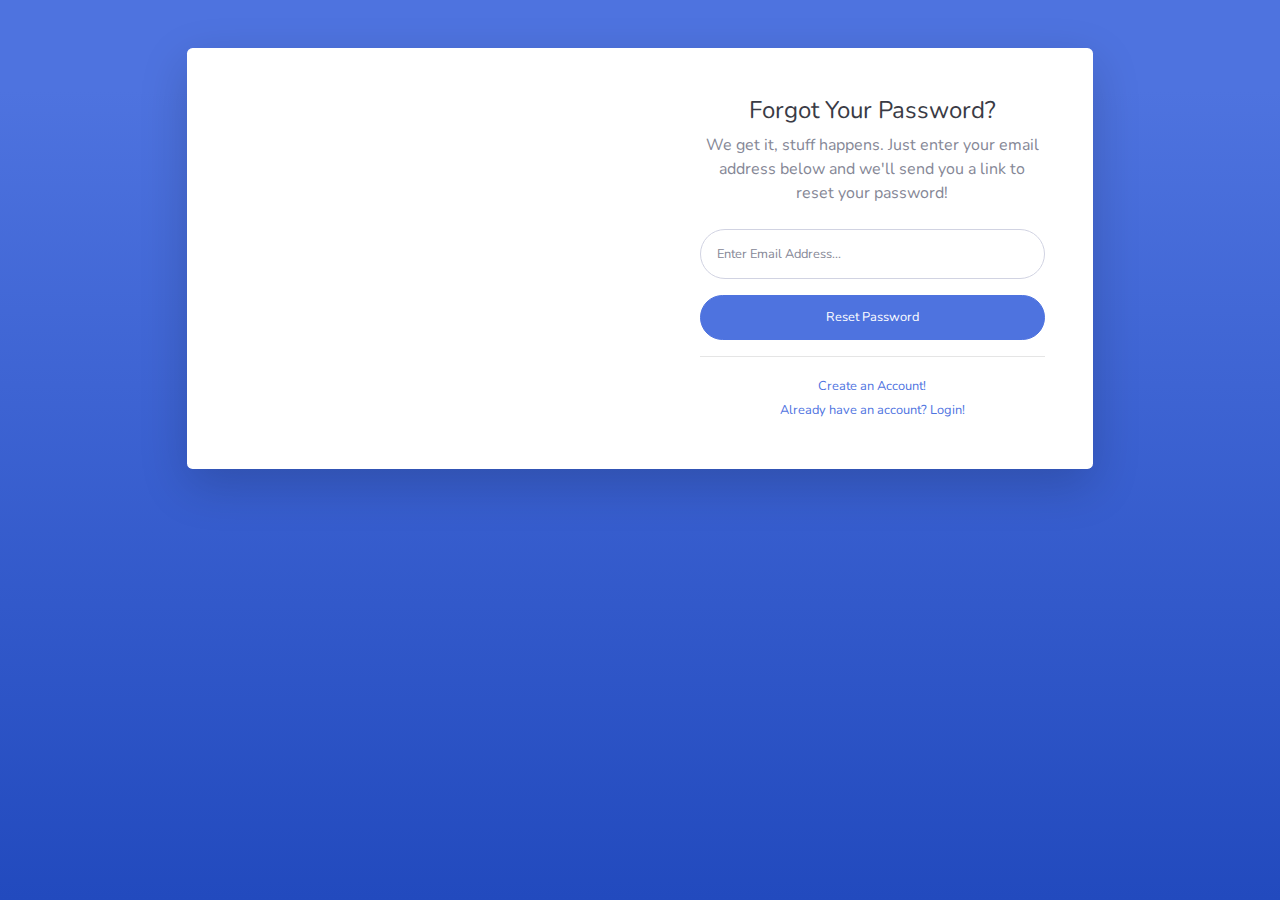
<file: src/main/webapp/Admin/forgot-password.html>
<!DOCTYPE html>
<html lang="en">

<head>

    <meta charset="utf-8">
    <meta http-equiv="X-UA-Compatible" content="IE=edge">
    <meta name="viewport" content="width=device-width, initial-scale=1, shrink-to-fit=no">
    <meta name="description" content="">
    <meta name="author" content="">

    <title>SB Admin 2 - Forgot Password</title>

    <!-- Custom fonts for this template-->
    <link href="vendor/fontawesome-free/css/all.min.css" rel="stylesheet" type="text/css">
    <link
        href="https://fonts.googleapis.com/css?family=Nunito:200,200i,300,300i,400,400i,600,600i,700,700i,800,800i,900,900i"
        rel="stylesheet">

    <!-- Custom styles for this template-->
    <link href="css/sb-admin-2.min.css" rel="stylesheet">

</head>

<body class="bg-gradient-primary">

    <div class="container">

        <!-- Outer Row -->
        <div class="row justify-content-center">

            <div class="col-xl-10 col-lg-12 col-md-9">

                <div class="card o-hidden border-0 shadow-lg my-5">
                    <div class="card-body p-0">
                        <!-- Nested Row within Card Body -->
                        <div class="row">
                            <div class="col-lg-6 d-none d-lg-block bg-password-image"></div>
                            <div class="col-lg-6">
                                <div class="p-5">
                                    <div class="text-center">
                                        <h1 class="h4 text-gray-900 mb-2">Forgot Your Password?</h1>
                                        <p class="mb-4">We get it, stuff happens. Just enter your email address below
                                            and we'll send you a link to reset your password!</p>
                                    </div>
                                    <form class="user">
                                        <div class="form-group">
                                            <input type="email" class="form-control form-control-user"
                                                id="exampleInputEmail" aria-describedby="emailHelp"
                                                placeholder="Enter Email Address...">
                                        </div>
                                        <a href="login.html" class="btn btn-primary btn-user btn-block">
                                            Reset Password
                                        </a>
                                    </form>
                                    <hr>
                                    <div class="text-center">
                                        <a class="small" href="register.html">Create an Account!</a>
                                    </div>
                                    <div class="text-center">
                                        <a class="small" href="login.html">Already have an account? Login!</a>
                                    </div>
                                </div>
                            </div>
                        </div>
                    </div>
                </div>

            </div>

        </div>

    </div>

    <!-- Bootstrap core JavaScript-->
    <script src="vendor/jquery/jquery.min.js"></script>
    <script src="vendor/bootstrap/js/bootstrap.bundle.min.js"></script>

    <!-- Core plugin JavaScript-->
    <script src="vendor/jquery-easing/jquery.easing.min.js"></script>

    <!-- Custom scripts for all pages-->
    <script src="js/sb-admin-2.min.js"></script>

</body>

</html>
</file>
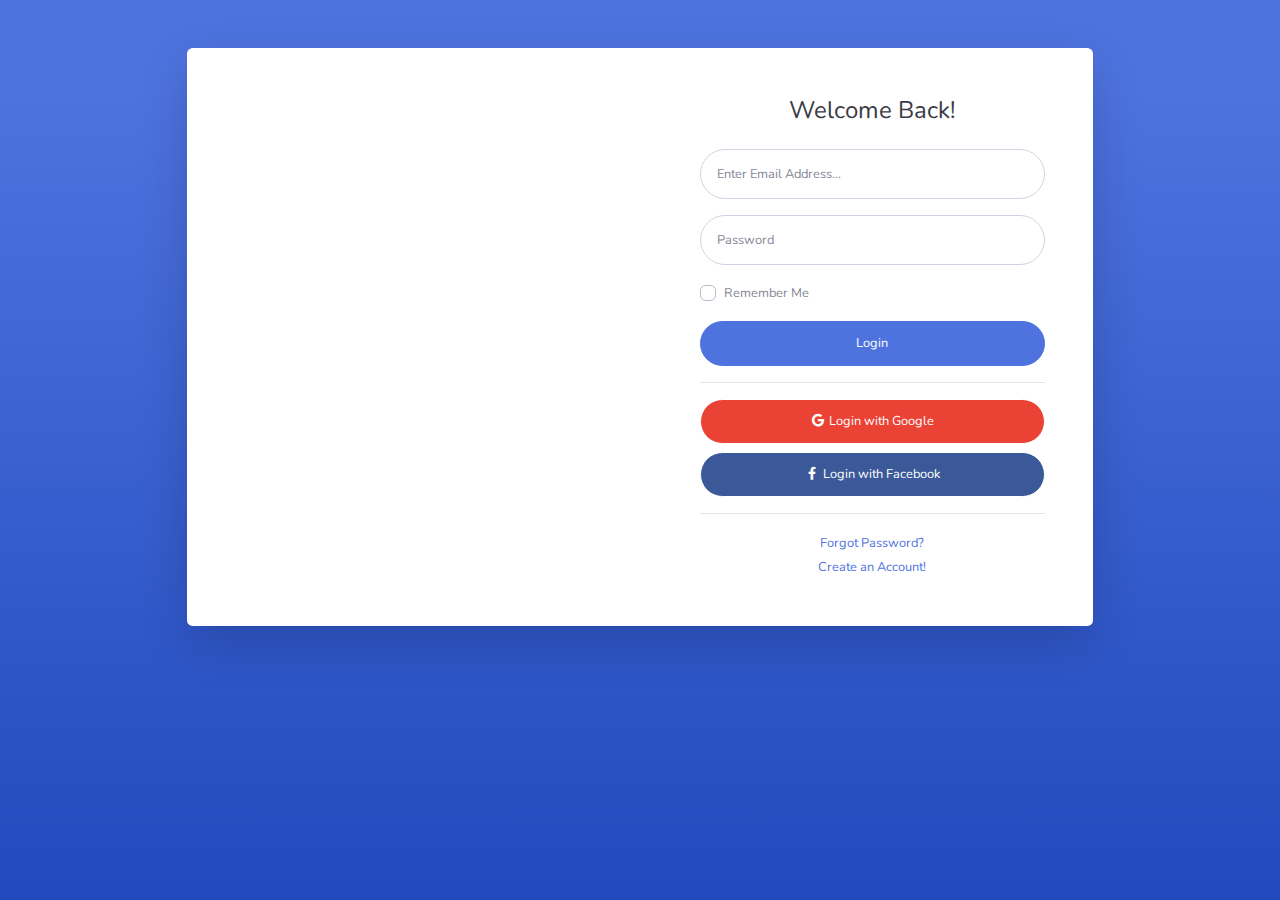
<file: src/main/webapp/Admin/login.html>
<!DOCTYPE html>
<html lang="en">

<head>

    <meta charset="utf-8">
    <meta http-equiv="X-UA-Compatible" content="IE=edge">
    <meta name="viewport" content="width=device-width, initial-scale=1, shrink-to-fit=no">
    <meta name="description" content="">
    <meta name="author" content="">

    <title>SB Admin 2 - Login</title>

    <!-- Custom fonts for this template-->
    <link href="vendor/fontawesome-free/css/all.min.css" rel="stylesheet" type="text/css">
    <link
        href="https://fonts.googleapis.com/css?family=Nunito:200,200i,300,300i,400,400i,600,600i,700,700i,800,800i,900,900i"
        rel="stylesheet">

    <!-- Custom styles for this template-->
    <link href="css/sb-admin-2.min.css" rel="stylesheet">

</head>

<body class="bg-gradient-primary">

    <div class="container">

        <!-- Outer Row -->
        <div class="row justify-content-center">

            <div class="col-xl-10 col-lg-12 col-md-9">

                <div class="card o-hidden border-0 shadow-lg my-5">
                    <div class="card-body p-0">
                        <!-- Nested Row within Card Body -->
                        <div class="row">
                            <div class="col-lg-6 d-none d-lg-block bg-login-image"></div>
                            <div class="col-lg-6">
                                <div class="p-5">
                                    <div class="text-center">
                                        <h1 class="h4 text-gray-900 mb-4">Welcome Back!</h1>
                                    </div>
                                    <form class="user">
                                        <div class="form-group">
                                            <input type="email" class="form-control form-control-user"
                                                id="exampleInputEmail" aria-describedby="emailHelp"
                                                placeholder="Enter Email Address...">
                                        </div>
                                        <div class="form-group">
                                            <input type="password" class="form-control form-control-user"
                                                id="exampleInputPassword" placeholder="Password">
                                        </div>
                                        <div class="form-group">
                                            <div class="custom-control custom-checkbox small">
                                                <input type="checkbox" class="custom-control-input" id="customCheck">
                                                <label class="custom-control-label" for="customCheck">Remember
                                                    Me</label>
                                            </div>
                                        </div>
                                        <a href="index.html" class="btn btn-primary btn-user btn-block">
                                            Login
                                        </a>
                                        <hr>
                                        <a href="index.html" class="btn btn-google btn-user btn-block">
                                            <i class="fab fa-google fa-fw"></i> Login with Google
                                        </a>
                                        <a href="index.html" class="btn btn-facebook btn-user btn-block">
                                            <i class="fab fa-facebook-f fa-fw"></i> Login with Facebook
                                        </a>
                                    </form>
                                    <hr>
                                    <div class="text-center">
                                        <a class="small" href="forgot-password.html">Forgot Password?</a>
                                    </div>
                                    <div class="text-center">
                                        <a class="small" href="register.html">Create an Account!</a>
                                    </div>
                                </div>
                            </div>
                        </div>
                    </div>
                </div>

            </div>

        </div>

    </div>

    <!-- Bootstrap core JavaScript-->
    <script src="vendor/jquery/jquery.min.js"></script>
    <script src="vendor/bootstrap/js/bootstrap.bundle.min.js"></script>

    <!-- Core plugin JavaScript-->
    <script src="vendor/jquery-easing/jquery.easing.min.js"></script>

    <!-- Custom scripts for all pages-->
    <script src="js/sb-admin-2.min.js"></script>

</body>

</html>
</file>
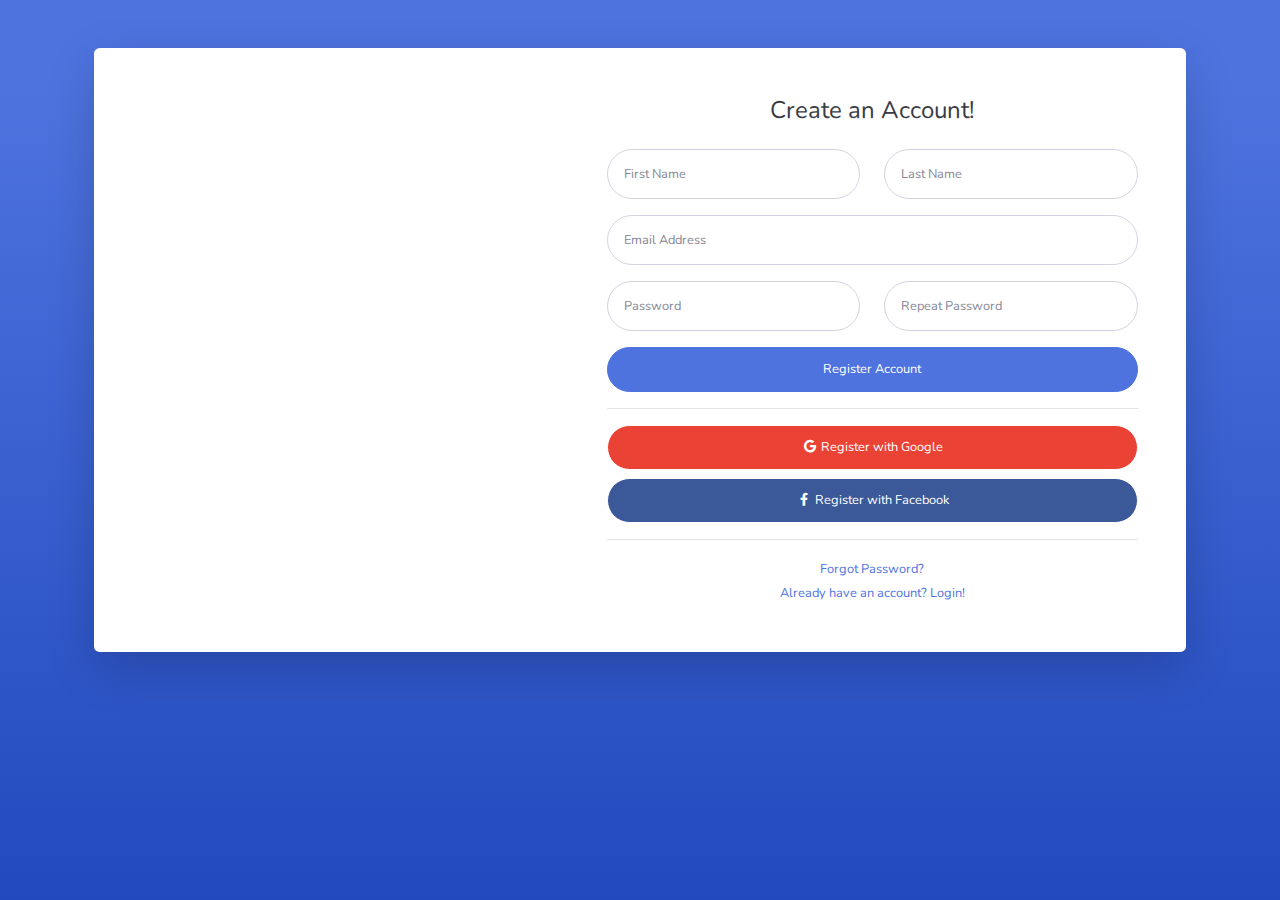
<file: src/main/webapp/Admin/register.html>
<!DOCTYPE html>
<html lang="en">

<head>

    <meta charset="utf-8">
    <meta http-equiv="X-UA-Compatible" content="IE=edge">
    <meta name="viewport" content="width=device-width, initial-scale=1, shrink-to-fit=no">
    <meta name="description" content="">
    <meta name="author" content="">

    <title>SB Admin 2 - Register</title>

    <!-- Custom fonts for this template-->
    <link href="vendor/fontawesome-free/css/all.min.css" rel="stylesheet" type="text/css">
    <link
        href="https://fonts.googleapis.com/css?family=Nunito:200,200i,300,300i,400,400i,600,600i,700,700i,800,800i,900,900i"
        rel="stylesheet">

    <!-- Custom styles for this template-->
    <link href="css/sb-admin-2.min.css" rel="stylesheet">

</head>

<body class="bg-gradient-primary">

    <div class="container">

        <div class="card o-hidden border-0 shadow-lg my-5">
            <div class="card-body p-0">
                <!-- Nested Row within Card Body -->
                <div class="row">
                    <div class="col-lg-5 d-none d-lg-block bg-register-image"></div>
                    <div class="col-lg-7">
                        <div class="p-5">
                            <div class="text-center">
                                <h1 class="h4 text-gray-900 mb-4">Create an Account!</h1>
                            </div>
                            <form class="user">
                                <div class="form-group row">
                                    <div class="col-sm-6 mb-3 mb-sm-0">
                                        <input type="text" class="form-control form-control-user" id="exampleFirstName"
                                            placeholder="First Name">
                                    </div>
                                    <div class="col-sm-6">
                                        <input type="text" class="form-control form-control-user" id="exampleLastName"
                                            placeholder="Last Name">
                                    </div>
                                </div>
                                <div class="form-group">
                                    <input type="email" class="form-control form-control-user" id="exampleInputEmail"
                                        placeholder="Email Address">
                                </div>
                                <div class="form-group row">
                                    <div class="col-sm-6 mb-3 mb-sm-0">
                                        <input type="password" class="form-control form-control-user"
                                            id="exampleInputPassword" placeholder="Password">
                                    </div>
                                    <div class="col-sm-6">
                                        <input type="password" class="form-control form-control-user"
                                            id="exampleRepeatPassword" placeholder="Repeat Password">
                                    </div>
                                </div>
                                <a href="login.html" class="btn btn-primary btn-user btn-block">
                                    Register Account
                                </a>
                                <hr>
                                <a href="index.html" class="btn btn-google btn-user btn-block">
                                    <i class="fab fa-google fa-fw"></i> Register with Google
                                </a>
                                <a href="index.html" class="btn btn-facebook btn-user btn-block">
                                    <i class="fab fa-facebook-f fa-fw"></i> Register with Facebook
                                </a>
                            </form>
                            <hr>
                            <div class="text-center">
                                <a class="small" href="forgot-password.html">Forgot Password?</a>
                            </div>
                            <div class="text-center">
                                <a class="small" href="login.html">Already have an account? Login!</a>
                            </div>
                        </div>
                    </div>
                </div>
            </div>
        </div>

    </div>

    <!-- Bootstrap core JavaScript-->
    <script src="vendor/jquery/jquery.min.js"></script>
    <script src="vendor/bootstrap/js/bootstrap.bundle.min.js"></script>

    <!-- Core plugin JavaScript-->
    <script src="vendor/jquery-easing/jquery.easing.min.js"></script>

    <!-- Custom scripts for all pages-->
    <script src="js/sb-admin-2.min.js"></script>

</body>

</html>
</file>
